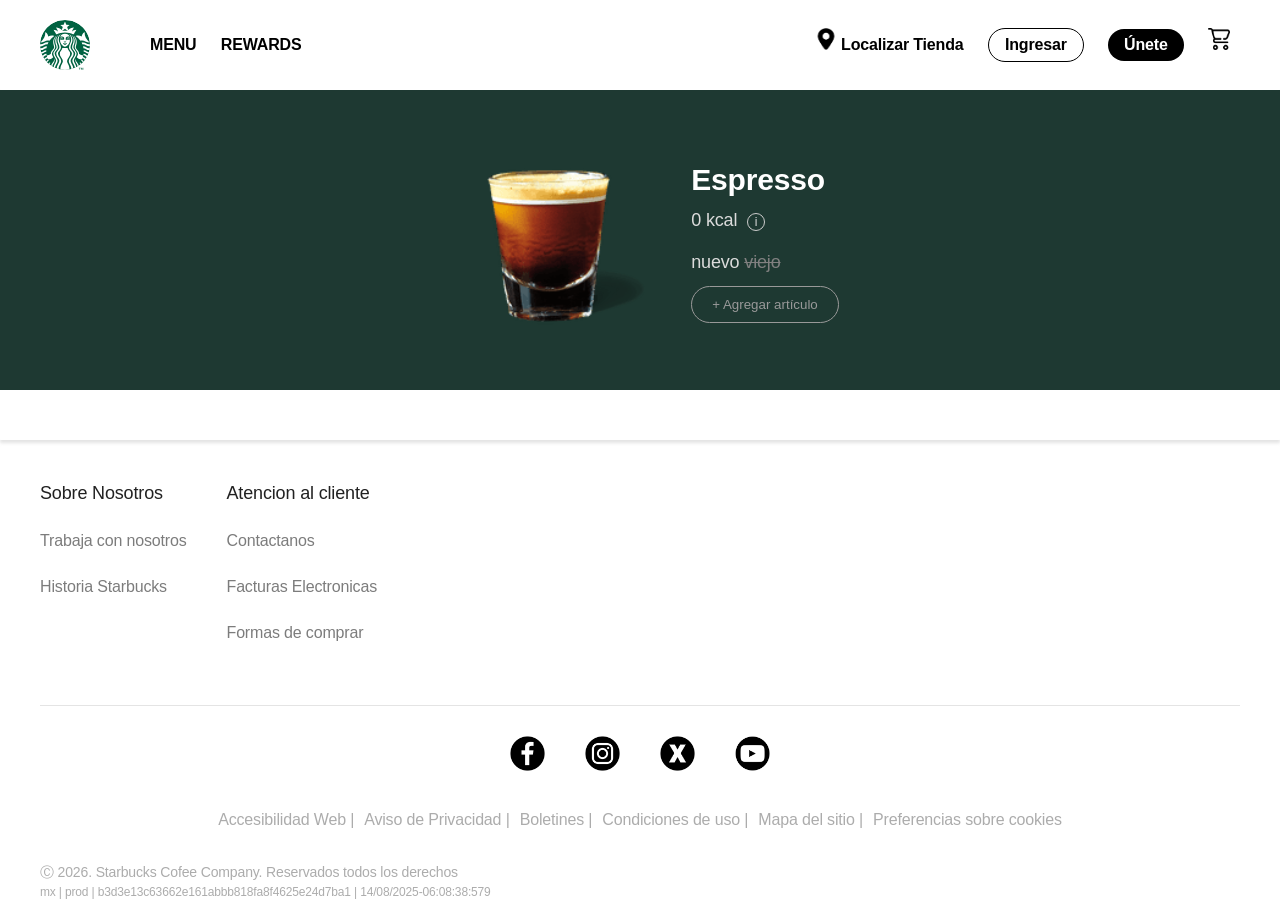
<file: prod.html>
<!DOCTYPE html>
<html lang="es">
<head>
    <link rel="stylesheet" href="css/estilos.css">
    <link rel="stylesheet" href="css/prod.css">
    <link rel="shortcut icon" href="css/logo.svg">
    <meta charset="UTF-8">
    <meta name="viewport" content="width=device-width, initial-scale=1.0">
    <title>Starbucks</title>
</head>
<body>
    <header class="caja"> <!--navegador-->
        <div class="cont">
            <div class="logo-header">
                <a href="index.html" class="logo">logo</a>
                <div class="main-menu">
                    <div class="menu"> <!-- parte de la izquierda -->
                        <a class="nav-a parte-izq" href="menu.html">MENU</a>
                        <a class="nav-a parte-izq" href="#">REWARDS</a>
                    </div>
                    <div class="menu"> <!-- parte de la derecha -->
                        <a class="nav-a" href="#"><img src="icons/maps.png"> Localizar Tienda</a>
                        <a class="btn-w" href="login.html" id="login_link">Ingresar</a>
                        <a class="btn-w" href="#" id="logout_link" onclick="logout()" style="display: none;">Cerrar sesion</a>
                        <a class="btn-b" href="#">Únete</a>
                        <a class="nav-a" href="carrito.html"><img src="icons/carrito.png"></a>
                    </div>
                </div>
            </div>
        </div>
    </header>
    <main class="caja">
        <div class="cont-prod">
                <img src="img/Espresso.png">
                <div class="texto">
                    <h1>Espresso</h1>
                    <p>0 kcal <span class="info">i</span></p>
                    <p class="nuevo">nuevo <span>viejo</span></p>
                    <button class="agregar">+ Agregar artículo</button>
                </div>
        </div>
        <script src="js/log_user.js"></script>
    </main>
    <footer class="caja">
        <div class="cont">
            <div class="sobre-nos"> <!--sobre nosotros-->
                <div class="sobre-cont">
                    <div class="sobre-titulo">
                        <h2>Sobre Nosotros</h2>
                    </div>
                    <div class="sobre-text">
                        <ul>
                            <li><a href="#">Trabaja con nosotros</a></li>
                            <li><a href="#">Historia Starbucks</a></li>
                        </ul>
                    </div>
                </div>
                <div class="sobre-cont">
                    <div class="sobre-titulo">
                        <h2>Atencion al cliente</h2>
                    </div>
                    <div class="sobre-text">
                        <ul>
                            <li><a href="#">Contactanos</a></li>
                            <li><a href="#">Facturas Electronicas</a></li>
                            <li><a href="#">Formas de comprar</a></li>
                        </ul>
                    </div>
                </div>
            </div>
            <hr>
            <div class="mas redes"> <!--redes sociales-->
                <ul>
                    <li><a href="#"><img src="icons/face.png"></a></li>
                    <li><a href="#"><img src="icons/insta.png"></a></li>
                    <li><a href="#"><img src="icons/x.png"></a></li>
                    <li><a href="#"><img src="icons/you.png"></a></li>
                </ul>
            </div>
            <div class="mas"> <!--mas botones-->
                <ul>
                    <li><a href="#">Accesibilidad Web |</a></li>
                    <li><a href="#">Aviso de Privacidad |</a></li>
                    <li><a href="#">Boletines |</a></li>
                    <li><a href="#">Condiciones de uso |</a></li>
                    <li><a href="#">Mapa del sitio |</a></li>
                    <li><a href="#">Preferencias sobre cookies</a></li>
                </ul>   
            </div>
            <i class="fi fi-brands-instagram"></i>
            <div class="fin">
                <h3>Ⓒ 2026. Starbucks Cofee Company. Reservados todos los derechos</h3>
                <h4>mx | prod | b3d3e13c63662e161abbb818fa8f4625e24d7ba1 | 14/08/2025-06:08:38:579</h4>
            </div>
        </div>
    </footer>
</body>
</html>
</file>
<file: css/estilos.css>
/* ------------------------------------------------------------- global ------------------------------------------------------------- */
* {
    margin: 0;
    box-sizing: border-box;
}

body {
    background-color: #fff;
    color: rgba(0, 0, 0, .87);
    font-family: SoDo Sans, Helvetica, Arial, sans-serif;
    font-weight: 400;
    font-size: 1rem;
    line-height: 1.5;
    letter-spacing: -.01em;
    min-width: 350px;
    margin: 0;
}

footer, header {
    display: block;
}

a {
    color: #007bff;
    text-decoration: none;
    background-color: transparent;
    cursor: pointer;
}

header, main, footer {
    padding-bottom: 20px;
    display: flex;
    justify-content: center;
    align-items: center;
}

.caja {
    box-shadow: 0 3px 3px rgba(202, 202, 202, 0.5);
    top: 0;
    left: 0;
    position: relative;
    width: 100%;
}

.cont {
    width: 100%;
    margin-top: 20px;
    padding-left: 20px;
    padding-right: 20px;
    max-width: 1240px;
}

/* ------------------------------------------------------------- header ------------------------------------------------------------- */
.logo-header {
    align-items: center;
    display: grid;
    grid-template-columns: 60px 1fr;
    grid-gap: 40px;
    gap: 40px;
    justify-content: space-between;
}

a.logo {
    background-image: url("logo.svg");
    background-color: transparent;
    background-repeat: no-repeat;
    text-indent: -9999em;
    background-position: 0 0;
    background-size: cover;
    display: block;
    height: 50px;
    width: 50px;
}

.main-menu {
    display: flex;
    justify-content: space-between;
    align-items: center;
}

.menu a {
    margin: 0 10px;
    text-decoration: none;
}

.nav-a {
    color: black;
    font-size: 16px;
    font-weight: 700;
}

.nav-a img {
    object-fit: cover;
    height: 22px;
    width: 22px;
}

.nav-a.parte-izq:hover {
    color: #115842;
}

.btn-w { /* boton blanco */
    display: inline-block;
    padding: 4px 16px 4px;
    background-color: #ffffff;
    color: black;
    text-decoration: none;
    border: 1px solid black;
    font-weight: bold;
    border-radius: 25px;
}

.btn-b { /* boton negro */
    display: inline-block;
    padding: 4px 16px 4px;
    background-color: black;
    color: white;
    text-decoration: none;
    font-weight: bold;
    border-radius: 25px;
}

/* ------------------------------------------------------------- pagina principal ------------------------------------------------------------- */
.cont-main {
    width: 100%;
    margin-top: 3px;
    padding-left: 20px;
    padding-right: 20px;
    max-width: 1450px;
}

.card {
    display: flex;
    align-items: center;
    justify-content: space-between;
    margin-bottom: 25px;
    background: white;
}

.card.reverse { /*tarjeta inversa*/
  flex-direction: row-reverse;
}

#card1{
    background-color: #f7f0e4;
    color: #00754a;
}

#card2{
    background-color: #d1d1aa;
    color: #32462f;
}

#card3{
    background-color: #32462f;
    color: #d1d1aa;
}

#card4{
    background-color: #00754a;
    color: #d1d1aa;
}

#card5{
    background-color: #00754a;
    color: #d1d1aa;
}

#card6{
    background-color: #f7f0e4;
    color: #32462f;
}

.img {
    max-width: 50%;
    height: 100%;
    display: flex;
}

.img img {
    width: 100%;
    object-fit: contain;
}

.text-cont {
    max-width: 50%;
    width: 100%;
    justify-items: center;
}

.text {
    flex: 1;
    padding: 0 20px;
    justify-items: center;
    text-align: center;
    width: 85%;
}

.text h2 {
    margin-bottom: 30px;
    font-size: 30px;
    font-weight: bold;
}

.text p {
    font-size: 20px;
}

.text a {
    margin-top: 30px;
    display: inline-block;
    padding: 4px 16px 4px;
    background-color: #f7f0e4;
    color: #00754a;
    text-decoration: none;
    border: 1px solid #00754a;
    font-weight: bold;
    border-radius: 25px;
}

.btn-v { /*boton verde*/
    margin-top: 30px;
    display: inline-block;
    padding: 4px 16px 4px;
    background-color: transparent;
    color: #d1d1aa;
    text-decoration: none;
    border: 1px solid #d1d1aa;
    font-weight: bold;
    border-radius: 25px;
}

.btn-c { /*boton claro*/
    margin-top: 30px;
    display: inline-block;
    padding: 4px 16px 4px;
    background-color: transparent;
    color: #32462f;
    text-decoration: none;
    border: 1px solid #32462f;
    font-weight: bold;
    border-radius: 25px;
}

.cont-card {
    display: grid;
    grid-template-columns: 49% 49%;
    gap: 28px;
    height: 580px;
    margin-bottom: 30px;
}

.card-info {
    padding: 25px 25px 30px;
    text-align: center;
}

.borde {
    border: 10px solid currentColor;
    padding: 75px 20px;
    margin-bottom: 95px;
}

#borde1{
    color: white;
}

#borde2{
    color: #00754a;
}

.card-info h2 {
    font-size: 50px;
}

.card-info h2 strong {
    font-size: 50px;
}

.card-info p {
    font-size: 20px;
}

/* ------------------------------------------------------------- footer ------------------------------------------------------------- */
.sobre-nos {
    display: flex;
    margin-bottom: 60px;
}

.sobre-cont {
    margin-bottom: 0;
    margin-right: 40px;
    margin-top: 20px;
    max-width: 190px;
}

.sobre-cont ul {
    list-style: none;
    padding: 0;
}

.sobre-titulo h2 {
    font-size: 18px;
    font-weight: 200;
    color: #212121;
}

.sobre-text ul li{
    font-size: 16px;
    text-decoration: none;
    margin-top: 22px;
}

.sobre-text ul li a {
    color: #7c7c7c;
}

.sobre-text ul li a:hover {
    color: #212121;
}

hr { /*esto es la ralla que casi no se ve*/
    border: none;
    height: 1px;
    background-color: #e4e4e4;
    margin: 20px 0;
}

.mas {
    margin: 30px 0 30px;
}

.mas ul {
    display: flex;              
    justify-content: center;   
    list-style: none;          
    padding: 0;
    margin: 0 0 20px 0;
}

.mas a img { /*esto es para las imagenes de redes sociales*/
    height: 35px;
    width: 35px;
    object-fit: cover;
    transition: 0.1s ease;
}

.mas a img:hover {
    opacity: 0.8;
    border-radius: 25px;
    transform: translateY(-3px);
}

.mas.redes li {
    margin: 0 20px;
}

.mas li {
    margin: 0 5px;   /*espacio entre los links de la parte de abajo*/
}

.mas li a {
    font-size: 16px;
    color: #acacac;
}

.mas li a:hover {
    color: #8a8a8a;
}

.fin {
    font-size: 12px;
    color: #acacac;
    justify-items: center;
}

h3, h4 {
    font-weight: lighter;
}

/* ------------------------------------------------------------- mas ------------------------------------------------------------- */
.carrito-icono {
    position: relative;
}

.contador {
    position: absolute;
    top: 1px;
    right: -5px;
    background: red;
    color: white;
    font-size: 12px;
    padding: 2px 6px;
    border-radius: 50%;
}

#msg {
    /*position: fixed;
    bottom: 20px;
	left: 20px;*/
    min-width: 300px;
    max-width: 600px;
    padding: 12px 40px;
    border: 4px solid #115842;
    border-radius: 20px;
    background: white;
    color: #115842;
    font-size: 20px;
    font-weight: bold;
    opacity: 0;
    pointer-events: none;
    text-align: center;
    transition: opacity 0.3s ease;
}

#msg.show {
    opacity: 1;
}

#msg.error {
    border-color: #dc3545;
    color: #dc3545;
}

#msg.good {
    border-color: #115842;
    color: #115842;
}
</file>
<file: css/prod.css>
.cont-prod {
    background: #1e3932;
    color: white;
    display: flex;
    align-items: center;
    gap: 30px;
    justify-content: center;
    padding: 40px 0;
    width: 100%;
    margin-bottom: 30px;
}

.cont-prod img {
    width: 220px;
}

.texto h1 {
    margin: 0;
    font-size: 30px;
}

.texto p {
    margin: 5px 0 0;
    color: #dcdcdc;
    font-size: 18px;
    padding-bottom: 10px;
}

.info {
    display: inline-flex;
    align-items: center;
    justify-content: center;
    width: 18px;
    height: 18px;
    margin-left: 5px;
    border: 1px solid #ccc;
    border-radius: 50%;
    font-size: 12px;
}

.agregar {
    padding: 10px 20px;
    border-radius: 20px;
    border: 1px solid #999;
    background: none;
    color: #999;
    transition: 0.3s ease;
}

.agregar:hover {
    background: #8a8a8a;
    color: white;
    cursor: pointer;
}

.nuevo {
    color: #006241;
    margin-right: 10px;
}

.nuevo span { /*viejo*/
    text-decoration: line-through;
    color: gray;
}
</file>
